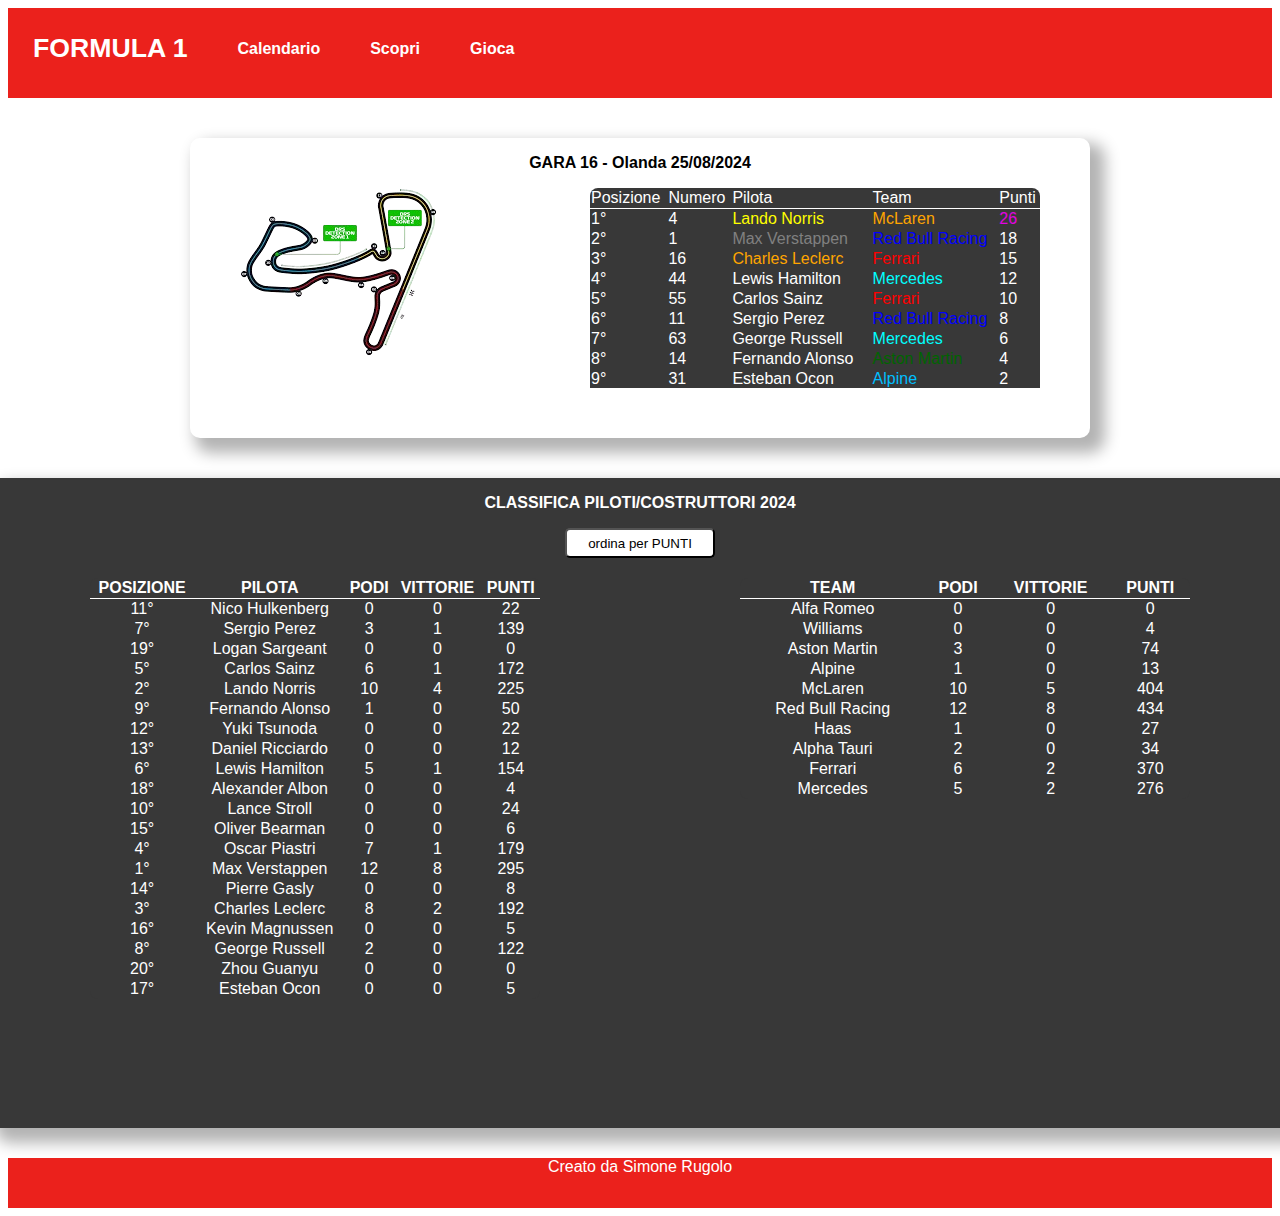
<file: Index.html>
<!DOCTYPE html>
<html lang="it">
<head>
    <meta charset="UTF-8">
    <meta name="viewport" content="width=device-width, initial-scale=1.0">
    <link rel="icon" href="img/F1.ico">
    <link rel="stylesheet" href="css/Index.css">
    <script src="js/Index.js"></script>
    <title>Formula 1</title>
</head>
<body>
    <header>
        <nav id="navHeader">
            <a id="titleHeader" href="#">FORMULA 1</a>
            <a class="aN" href="Calendario.html">Calendario</a>
            <a class="aN" href="Scopri.html">Scopri</a>
            <a class="aN" href="Gioca.html">Gioca</a>
        </nav>
    </header>
    <main>
        <section id="sectionMain">
            <div id="cardGara">
                <p id="titleCard">GARA 16 - Olanda 25/08/2024</p>
                <div id="divCentraleCard">
                    <img src="img/circuitoOlanda.png">
                    <div id="scroll">
                        <table id="tableGara">
                            <tr class="tr">
                                <td>Posizione</td>
                                <td>Numero</td>
                                <td>Pilota</td>
                                <td>Team</td>
                                <td>Punti</td>
                            </tr>
                            <tr>
                                <td>1°</td> 
                                <td>4</td>
                                <td id="primo">Lando Norris</td>
                                <td class="mclaren">McLaren</td>
                                <td id="puntiGiroVeloce">26</td>
                            </tr>
                            <tr>
                                <td>2°</td>
                                <td>1</td>
                                <td id="secondo">Max Verstappen</td>
                                <td class="redbull">Red Bull Racing</td>
                                <td>18</td>
                            </tr>
                            <tr>
                                <td>3°</td>
                                <td>16</td>
                                <td id="terzo">Charles Leclerc</td>
                                <td class="ferrari">Ferrari</td>
                                <td>15</td>
                            </tr>
                            <tr>
                                <td>4°</td>
                                <td>44</td>
                                <td>Lewis Hamilton</td>
                                <td class="mercedes">Mercedes</td>
                                <td>12</td>
                            </tr>
                            <tr>
                                <td>5°</td>
                                <td>55</td>
                                <td>Carlos Sainz</td>
                                <td class="ferrari">Ferrari</td>
                                <td>10</td>
                            </tr>
                            <tr>
                                <td>6°</td>
                                <td>11</td>
                                <td>Sergio Perez</td>
                                <td class="redbull">Red Bull Racing</td>
                                <td>8</td>
                            </tr>
                            <tr>
                                <td>7°</td>
                                <td>63</td>
                                <td>George Russell</td>
                                <td class="mercedes">Mercedes</td>
                                <td>6</td>
                            </tr>
                            <tr>
                                <td>8°</td>
                                <td>14</td>
                                <td>Fernando Alonso</td>
                                <td class="aston">Aston Martin</td>
                                <td>4</td>
                            </tr>
                            <tr>
                                <td>9°</td>
                                <td>31</td>
                                <td>Esteban Ocon</td>
                                <td class="alpine">Alpine</td>
                                <td>2</td>
                            </tr>
                            <tr>
                                <td>10°</td>
                                <td>18</td>
                                <td>Lance Stroll</td>
                                <td class="aston">Aston Martin</td>
                                <td>1</td>
                            </tr>
                            <tr>
                                <td>11°</td>
                                <td>81</td>
                                <td>Oscar Piastri</td>
                                <td class="mclaren">McLaren</td>
                                <td>0</td>
                            </tr>
                            <tr>
                                <td>12°</td>
                                <td>77</td>
                                <td>Valtteri Bottas</td>
                                <td class="alfa">Alfa Romeo</td>
                                <td>0</td>
                            </tr>
                            <tr>
                                <td>13°</td>
                                <td>22</td>
                                <td>Yuki Tsunoda</td>
                                <td class="alpha">AlphaTauri</td>
                                <td>0</td>
                            </tr>
                            <tr>
                                <td>14°</td>
                                <td>3</td>
                                <td>Daniel Ricciardo</td>
                                <td class="alpha">AlphaTauri</td>
                                <td>0</td>
                            </tr>
                            <tr>
                                <td>15°</td>
                                <td>20</td>
                                <td>Kevin Magnussen</td>
                                <td class="haas">Haas</td>
                                <td>0</td>
                            </tr>
                            <tr>
                                <td>16°</td>
                                <td>27</td>
                                <td>Nico Hulkenberg</td>
                                <td class="haas">Haas</td>
                                <td>0</td>
                            </tr>
                            <tr>
                                <td>17°</td>
                                <td>2</td>
                                <td>Logan Sargeant</td>
                                <td class="williams">Williams</td>
                                <td>0</td>
                            </tr>
                            <tr>
                                <td>18°</td>
                                <td>23</td>
                                <td>Alexander Albon</td>
                                <td class="williams">Williams</td>
                                <td>0</td>
                            </tr>
                            <tr>
                                <td>19°</td>
                                <td>24</td>
                                <td>Guanyu Zhou</td>
                                <td class="alfa">Alfa Romeo</td>
                                <td>0</td>
                            </tr>
                            <tr>
                                <td>20°</td>
                                <td>99</td>
                                <td>Nicholas Latifi</td>
                                <td class="alpine">Alpine</td>
                                <td>0</td>
                            </tr>
                        </table>
                    </div>
                </div>
            </div>
            <div id="cardClassifica">
                <p id="titleCard">CLASSIFICA PILOTI/COSTRUTTORI 2024</p>
                <div id="divBtn">
                    <button class="btn" onclick="ordinaPunti()">ordina per PUNTI</button>
                </div>
                <div id="divTableCl">
                    <div id="table1"></div>
                    <div id="table2"></div>
                    <!--TABELLE CREATE DAL JS-->
                </div>
            </div>
        </section>
    </main>
    <footer>
        Creato da Simone Rugolo
    </footer>
</body>
</html>
</file>
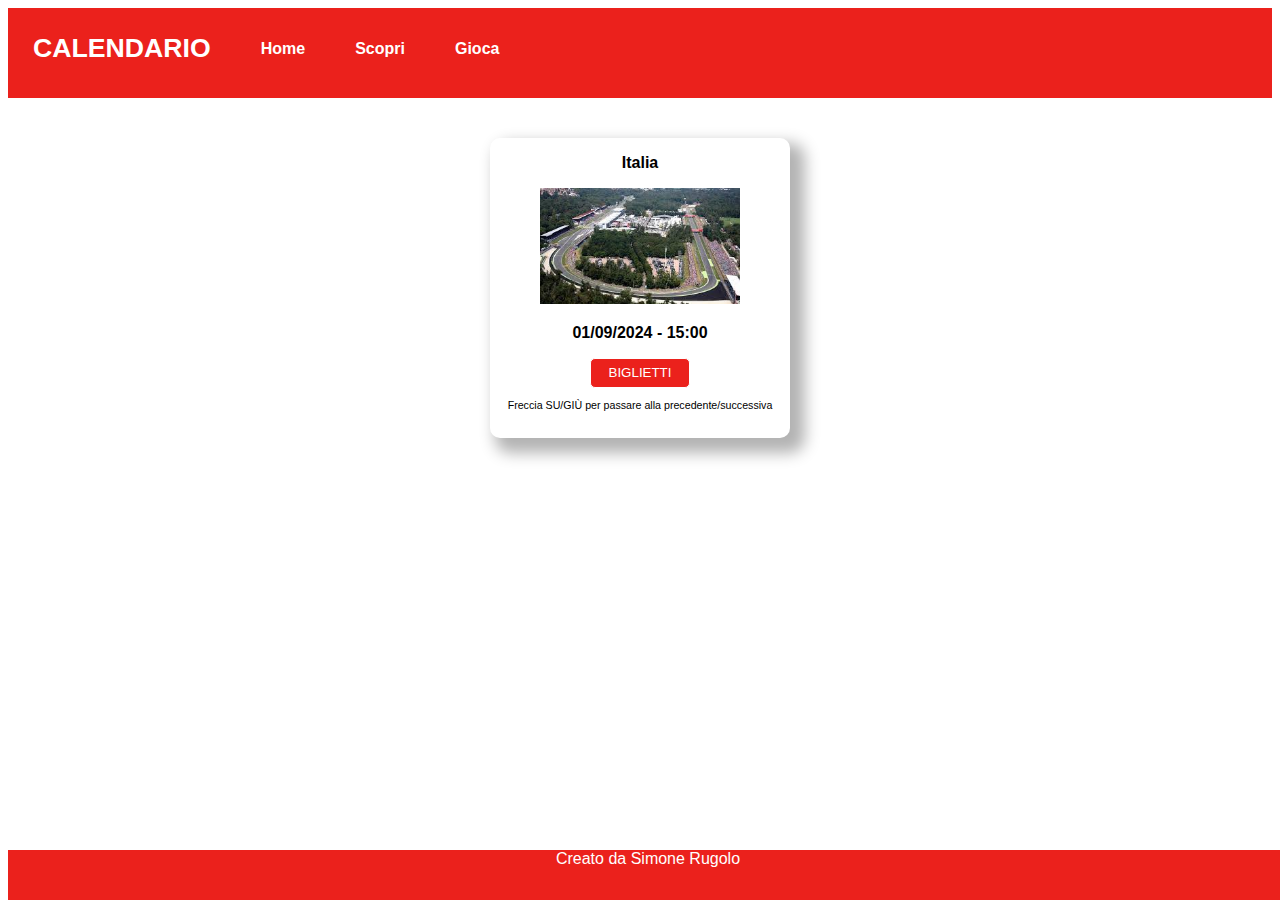
<file: Calendario.html>
<!DOCTYPE html>
<html lang="it">
<head>
    <meta charset="UTF-8">
    <meta name="viewport" content="width=device-width, initial-scale=1.0">
    <link rel="stylesheet" href="css/Calendario.css">
    <script src="js/Calendario.js"></script>
    <title>Calendario</title>
</head>
<body>
    <header>
        <nav id="navHeader">
            <a id="titleHeader" href="#">CALENDARIO</a>
            <a class="aN" href="Index.html">Home</a>
            <a class="aN" href="Scopri.html">Scopri</a>
            <a class="aN" href="Gioca.html">Gioca</a>
        </nav>
    </header>
    <main>
        <section id="sectMain">
            <div id="cardCalendario">
                <p id="titleCard"></p>
                <div id="divCentraleCard">
                    <img width="200px" id="imgGara">
                    <p id="descrizioneGara"></p>
                    <button id="btn">BIGLIETTI</button>
                </div>
                <p id="help">Freccia SU/GIÙ per passare alla precedente/successiva</p>
            </div>
        </section>
    </main>
    <footer>
        Creato da Simone Rugolo
    </footer>
</body>
</html>
</file>
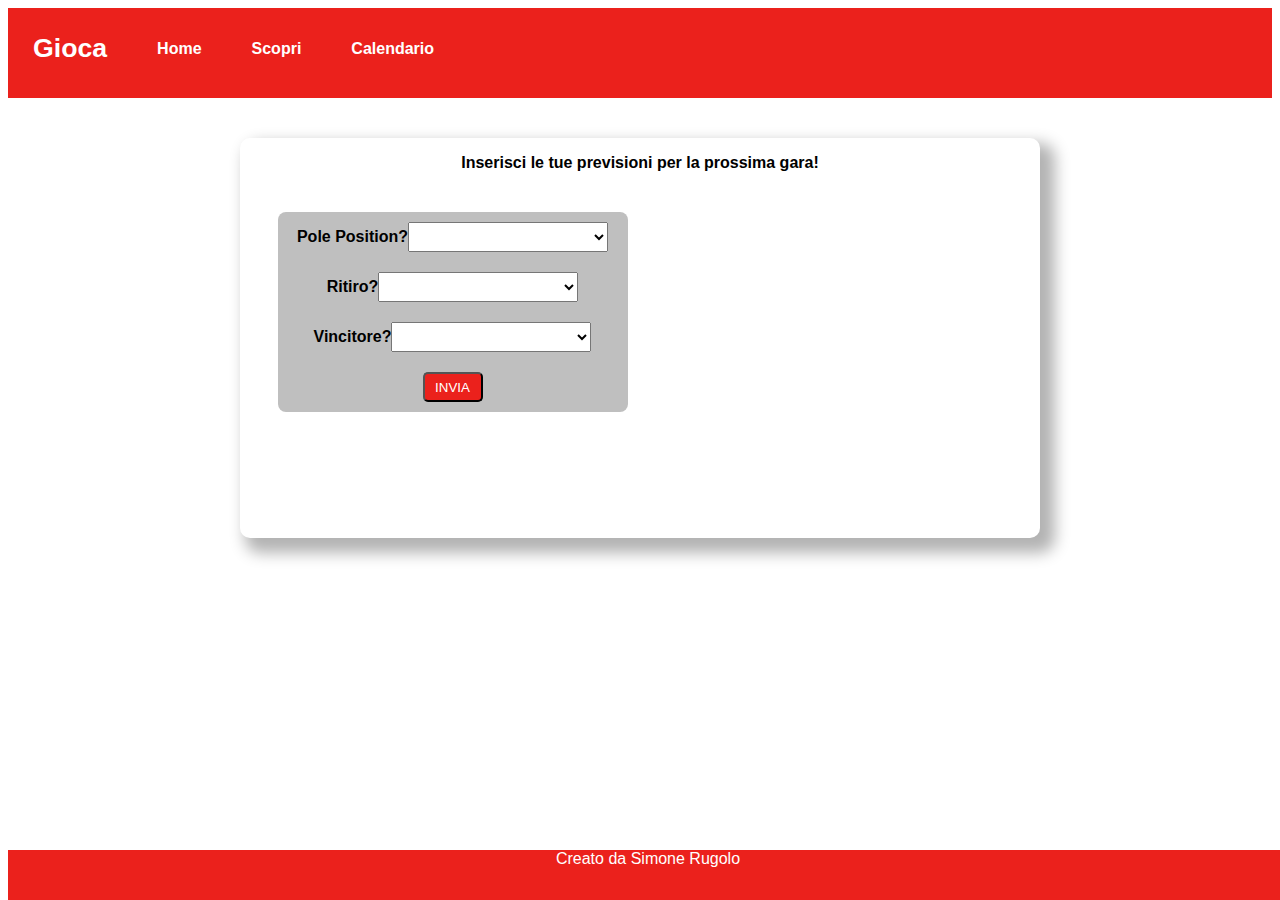
<file: Gioca.html>
<!DOCTYPE html>
<html lang="it">
<head>
    <meta charset="UTF-8">
    <meta name="viewport" content="width=device-width, initial-scale=1.0">
    <link rel="stylesheet" href="css/Gioca.css">
    <script src="js/Gioca.js"></script>
    <title>Scopri</title>
</head>
<body>
    <header>
        <nav id="navHeader">
            <a id="titleHeader" href="#">Gioca</a>
            <a class="aN" href="Index.html">Home</a>
            <a class="aN" href="Scopri.html">Scopri</a>
            <a class="aN" href="Calendario.html">Calendario</a>
        </nav>
    </header>
    <main>
        <section id="sectMain">
            <div id="card">
                <p id="title">Inserisci le tue previsioni per la prossima gara!</p>
                <div id="divForm">
                    <div id="form">
                        <div>
                            Pole Position?<select id="select1"></select>
                        </div>
                        <div>
                            Ritiro?<select id="select2"></select>
                        </div>
                        <div>
                            Vincitore?<select id="select3"></select>
                        </div>
                        <button id="btnConferma" onclick="conferma()">INVIA</button>
                    </div>
                    <div id="previsioni">
                        
                    </div>
                </div>
            </div>
        </section>
    </main>
    <footer>
        Creato da Simone Rugolo
    </footer>
</body>
</html>
</file>
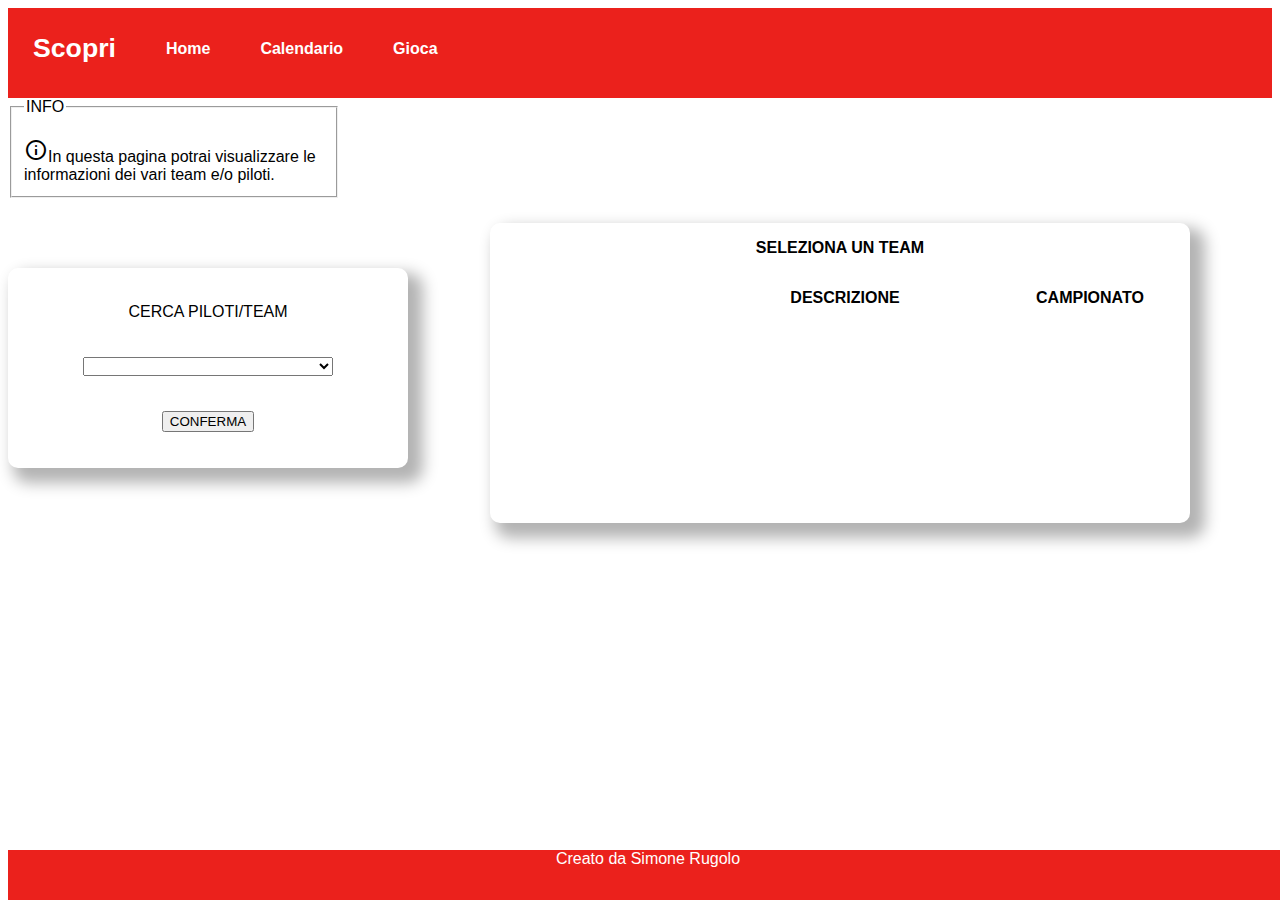
<file: Scopri.html>
<!DOCTYPE html>
<html lang="it">
<head>
    <meta charset="UTF-8">
    <meta name="viewport" content="width=device-width, initial-scale=1.0">
    <link rel="stylesheet" href="css/Scopri.css">
    <link rel="stylesheet" href="https://fonts.googleapis.com/css2?family=Material+Symbols+Outlined:opsz,wght,FILL,GRAD@20..48,100..700,0..1,-50..200" />
    <script src="js/Scopri.js"></script>
    <title>Scopri</title>
</head>
<body>
    <header>
        <nav id="navHeader">
            <a id="titleHeader" href="#">Scopri</a>
            <a class="aN" href="Index.html">Home</a>
            <a class="aN" href="Calendario.html">Calendario</a>
            <a class="aN" href="Gioca.html">Gioca</a>
        </nav>
    </header>
    <main>
        <div id="info">
            <fieldset id="fieldInfo">
                <legend>INFO</legend>
                <p id="fieldText"><span class="material-symbols-outlined">info</span>In questa pagina potrai visualizzare le informazioni dei vari team e/o piloti.
            </fieldset>
        </div>
        <section id="sectMain">
            <div id="cardCerca">
                CERCA PILOTI/TEAM
                <select title="CERCA" id="select"></select>
                <button id="btn" onclick="conferma()">CONFERMA</button>
            </div>
            <div id="cardInfo">
                <p id="titleI">SELEZIONA UN TEAM</p>
                <section id="sectInfo">
                    <div id="divImg">
                        <img width="200px" id="imgTeam">
                        <div id="imgPiloti">
                            <img width="100" id="imgP1">
                            <img width="100px" id="imgP2">
                        </div>
                    </div>
                    <div id="divDescrizione">
                        <p class="titleInfo">DESCRIZIONE</p>
                        <div class="divText">
                            <p id="txtDesc"></p>
                        </div>
                    </div>
                    <div id="divClassifica">
                        <p class="titleInfo">CAMPIONATO</p>
                        <div class="divText">
                            <p id="txtCamp"></p>
                        </div>
                    </div>
                </section>
            </div>
            <div></div>
        </section>
    </main>
    <footer>
        Creato da Simone Rugolo
    </footer>
</body>
</html>
</file>
<file: css/Index.css>
footer{
    bottom: 0px;
    width: 100%;
    background-color: #EB211C;
    position: relative;
    color: white;
    height: 50px;
    text-align: center;
    margin-top: 30px;
}

body{
    font-family:'Segoe UI', Tahoma, Geneva, Verdana, sans-serif;
}

header{
    width: 100%;
    height: 80px;
    color: white;
    background-color: #EB211C;
    font-weight: bold;
    padding-top: 10px;
}

#navHeader{
    margin-top: 15px;
    display: flex;
    flex-direction: row;
    justify-content: left;
    margin-left: 25px;
}

#titleHeader{
    font-size: 20pt;
    text-decoration: none;
    color: white;
}

.aN{
    margin-left: 50px;
    margin-top: 7px;
    text-decoration: none;
    color: white;
}

#sectionMain{
    display: flex;
    flex-direction: column;
    align-items: center;
}

#cardGara{
    background-color: white;
    width: 900px;
    height: 300px;
    margin-top: 40px;
    border-radius: 10px;
    box-shadow: 10px 10px 15px 5px rgba(0, 0, 0, 0.3);
}

#titleCard{
    font-weight: bold;
    text-align: center;
}

#divCentraleCard{
    display: flex;
}

#tableGara{
    width: 450px;
    color: white;
    background-color: rgb(56, 56, 56);
    border-radius: 8px;
    border-collapse: collapse;
}

.tr{
    border-bottom: 1px solid white;
}

#scroll{
    position: absolute;
    margin-left: 400px;
    overflow-y:auto;
    overflow-x: hidden;
    max-height: 200px;
}

#primo{
    color: yellow;
}

#secondo{
    color: grey;
}

#terzo{
    color: orange;
}

#puntiGiroVeloce{
    color: rgb(226, 3, 226);
}

.mclaren{
    color: orange;
}

.ferrari{
    color: red;
}

.redbull{
    color: blue;
}

.mercedes{
    color: aqua;
}

.alpine{
    color: deepskyblue;
}

.aston{
    color: darkgreen;
}

.alfa{
    color:chartreuse;
}

.haas{
    color: white;
}

.alpha{
    color: darkslateblue;
}

.williams{
    color: darkblue;
}

#cardClassifica{
    background-color: rgb(56, 56, 56);
    width: 1300px;
    height: 650px;
    margin-top: 40px;
    border-radius: 10px;
    box-shadow: 10px 10px 15px 5px rgba(0, 0, 0, 0.3);
    color: white;
}

#divBtn{
    display: flex;
    flex-direction: row;
    justify-content: space-around;
}

.btn{
    width: 150px;
    border-radius: 5px;
    height: 30px;
    background-color: white;
}

#divTableCl{
    margin-top: 20px;
    text-align: center;
    width: 100%;
    display: flex;
    justify-content: space-around;
}

.tablePil{
    width: 450px;
    color: white;
    background-color: rgb(56, 56, 56);
    border-radius: 8px;
    border-collapse: collapse;
}

.tableTea{
    width: 450px;
    color: white;
    background-color: rgb(56, 56, 56);
    border-radius: 8px;
    border-collapse: collapse;
}
</file>
<file: css/Calendario.css>
footer{
    bottom: 0px;
    width: 100%;
    background-color: #EB211C;
    position: absolute;
    color: white;
    height: 50px;
    text-align: center;
}

body{
    font-family:'Segoe UI', Tahoma, Geneva, Verdana, sans-serif;
}

header{
    width: 100%;
    height: 80px;
    color: white;
    background-color: #EB211C;
    font-weight: bold;
    padding-top: 10px;
}

#navHeader{
    margin-top: 15px;
    display: flex;
    flex-direction: row;
    justify-content: left;
    margin-left: 25px;
}

#titleHeader{
    font-size: 20pt;
    text-decoration: none;
    color: white;
}

.aN{
    margin-left: 50px;
    margin-top: 7px;
    text-decoration: none;
    color: white;
}

#sectMain{
    width: 100%;
    display: flex;
    flex-direction: row;
    justify-content: center;
}

#cardCalendario{
    background-color: white;
    width: 300px;
    height: 300px;
    margin-top: 40px;
    border-radius: 10px;
    box-shadow: 10px 10px 15px 5px rgba(0, 0, 0, 0.3);
    text-align: center;
    font-weight: bold;
}

#btn{
    background-color: #EB211C;
    border-radius: 5px;
    height: 30px;
    width: 100px;
    color: white;
    border: 1px solid white;
}

#help{
    font-weight: normal;
    font-size: 8pt;
}
</file>
<file: css/Gioca.css>
footer{
    bottom: 0px;
    width: 100%;
    background-color: #EB211C;
    position: absolute;
    color: white;
    height: 50px;
    text-align: center;
}

body{
    font-family:'Segoe UI', Tahoma, Geneva, Verdana, sans-serif;
}

header{
    width: 100%;
    height: 80px;
    color: white;
    background-color: #EB211C;
    font-weight: bold;
    padding-top: 10px;
}

#navHeader{
    margin-top: 15px;
    display: flex;
    flex-direction: row;
    justify-content: left;
    margin-left: 25px;
}

#titleHeader{
    font-size: 20pt;
    text-decoration: none;
    color: white;
}

.aN{
    margin-left: 50px;
    margin-top: 7px;
    text-decoration: none;
    color: white;
}

#sectMain{
    width: 100%;
    display: flex;
    flex-direction: row;
    justify-content: center;
}

#card{
    background-color: white;
    width: 800px;
    height: 400px;
    margin-top: 40px;
    border-radius: 10px;
    box-shadow: 10px 10px 15px 5px rgba(0, 0, 0, 0.3);
    font-weight: bold;
}

#divForm{
    width: 100%;
    display: flex;
    flex-direction: row;
    justify-content: space-around;
    margin-top: 40px;
}

#title{
    text-align: center;
}

#form{
    background-color: rgb(191, 191, 191);
    width: 350px;
    height: 200px;
    border-radius: 8px;
    display: flex;
    flex-direction: column;
    justify-content: space-around;
    align-items: center;
}

#select1, #select2, #select3{
    height: 30px;
    width: 200px;
}

#btnConferma{
    background-color: #EB211C;
    color: white;
    height: 30px;
    width: 60px;
    border-radius: 5px;
}

#previsioni{
    width: 300px;
    height: 100px;
}
</file>
<file: css/Scopri.css>
footer{
    bottom: 0px;
    width: 100%;
    background-color: #EB211C;
    position: absolute;
    color: white;
    height: 50px;
    text-align: center;
}

body{
    font-family:'Segoe UI', Tahoma, Geneva, Verdana, sans-serif;
}

header{
    width: 100%;
    height: 80px;
    color: white;
    background-color: #EB211C;
    font-weight: bold;
    padding-top: 10px;
}

#navHeader{
    margin-top: 15px;
    display: flex;
    flex-direction: row;
    justify-content: left;
    margin-left: 25px;
}

#titleHeader{
    font-size: 20pt;
    text-decoration: none;
    color: white;
}

.aN{
    margin-left: 50px;
    margin-top: 7px;
    text-decoration: none;
    color: white;
}

#fieldInfo{
    width: 300px;
    height: 80px;
}

#sectMain{
    width: 100%;
    display: flex;
    justify-content: space-between;
    margin-top: 50px;
}

#cardCerca{
    background-color: white;
    width: 400px;
    height: 200px;
    border-radius: 10px;
    margin-top: 20px;
    box-shadow: 10px 10px 15px 5px rgba(0, 0, 0, 0.3);
    display: flex;
    flex-direction: column;
    justify-content: space-evenly;
    align-items: center;
}

#cardInfo{
    background-color: white;
    width: 700px;
    height: 300px;
    position: relative;
    margin-top: -25px;
    border-radius: 10px;
    box-shadow: 10px 10px 15px 5px rgba(0, 0, 0, 0.3);
}

#select{
    width: 250px;
}

.titleInfo{
    text-align: center;
    font-weight: bold;
}

#titleI{
    text-align: center;
    font-weight: bold;
}

#divImg{
    display: flex;
    flex-direction: column;
    width: 210px;
    align-items: center;
}

#sectInfo{
    display: flex;
    flex-direction: row;
    justify-content: space-between;
}

#divDescrizione{
    width: 200px;
}

.divText{
    font-size: 10pt;
}

#divClassifica{
    width: 200px;
}
</file>
